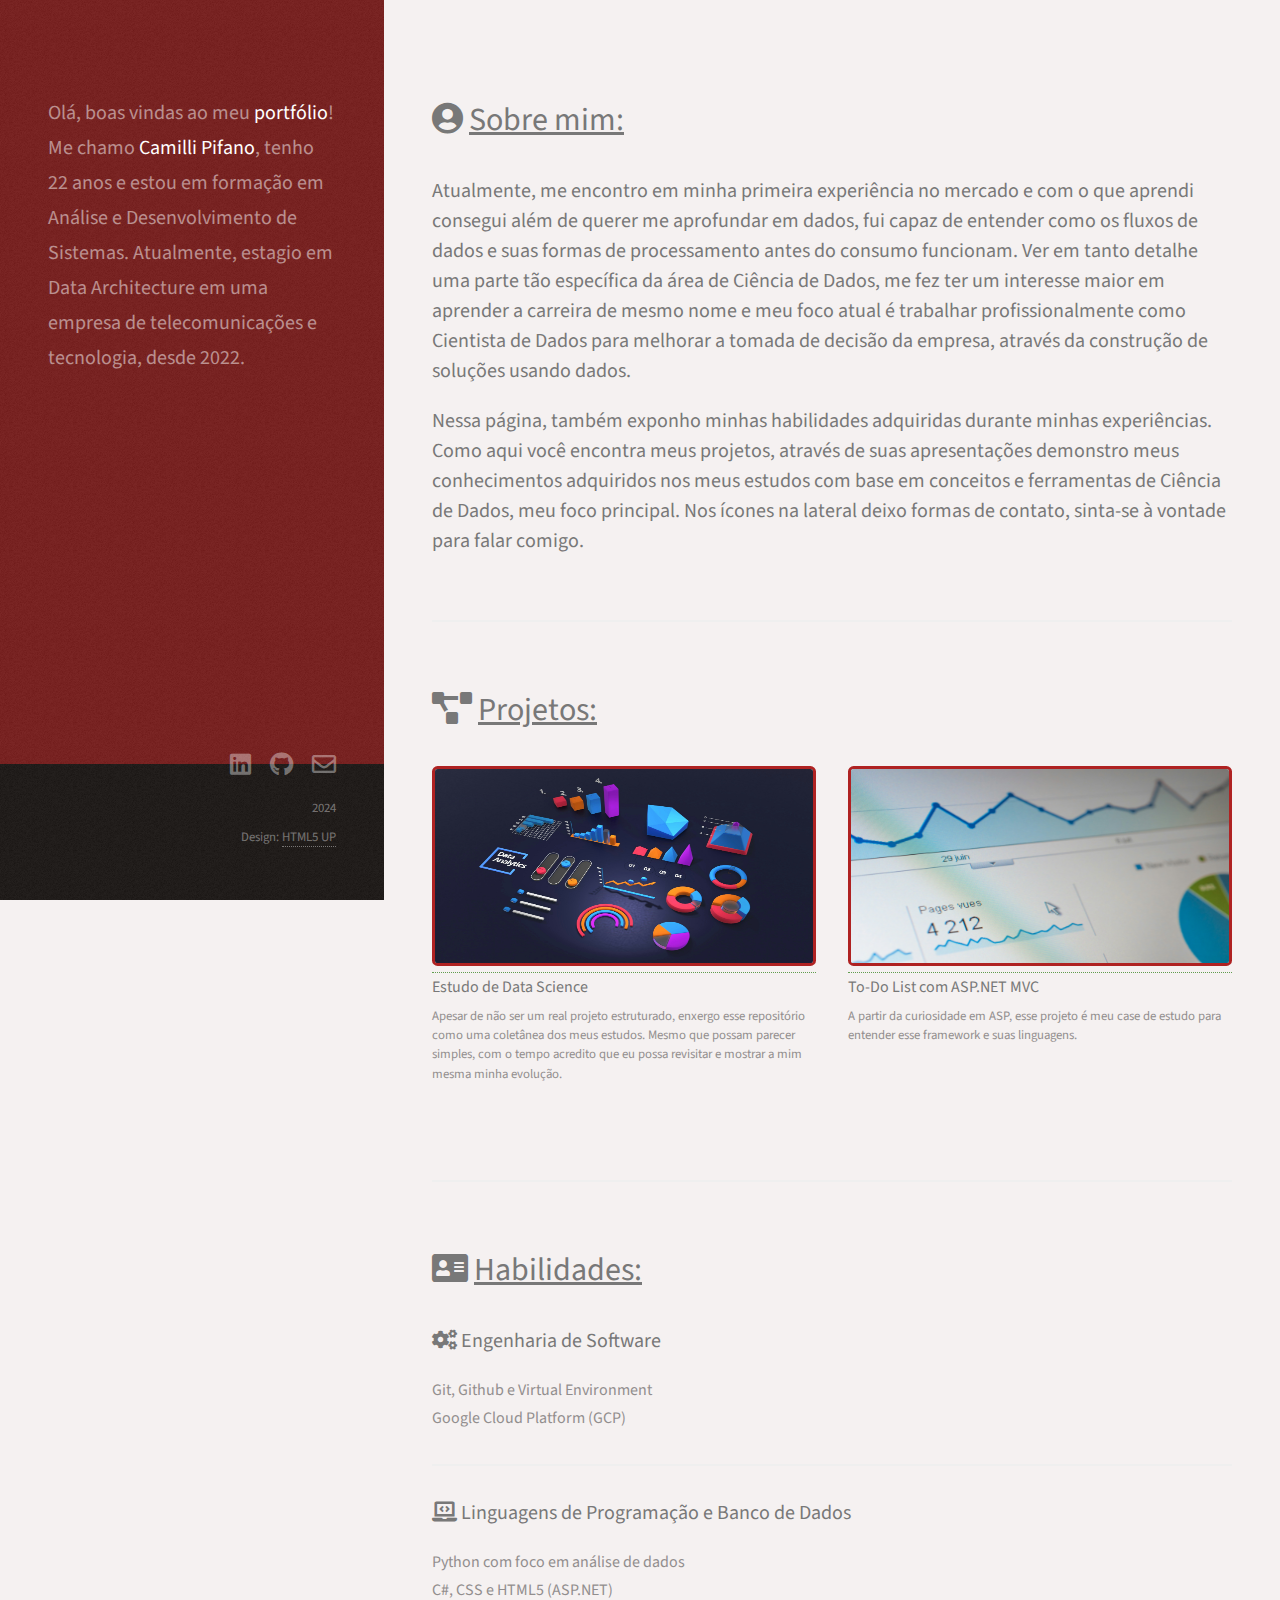
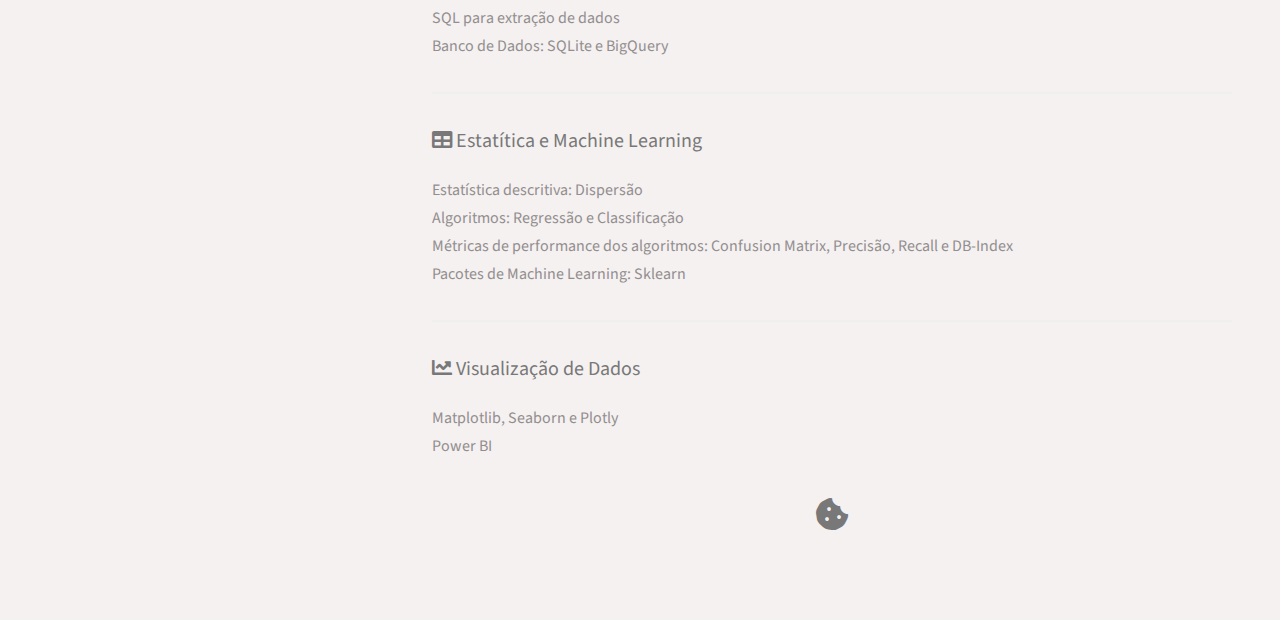
<file: index.html>
<!DOCTYPE HTML>
<!--
	Strata by HTML5 UP
	html5up.net | @ajlkn
	Free for personal and commercial use under the CCA 3.0 license (html5up.net/license)
-->
<html>
	<head>
		<title></title>
		<meta charset="utf-8" />
		<meta name="viewport" content="width=device-width, initial-scale=1, user-scalable=no" />
		<link rel="stylesheet" href="assets/css/main.css" />
	</head>
	<body class="is-preload">

		<!-- Header -->
			<header id="header">
				<div class="inner">
					<h1>Olá, <br/> boas vindas ao meu <strong>portfólio</strong>! <br/>
						Me chamo <strong>Camilli Pifano</strong>, <br/> 
						tenho 22 anos e estou em formação em Análise e Desenvolvimento de Sistemas.
						Atualmente, estagio em Data Architecture em uma empresa de telecomunicações e tecnologia, 
						desde 2022.
					</h1>
				</div>
			</header>

		<!-- Main -->
			<div id="main">

				<!-- One -->
					<section id="one">
						<header class="major">
							<h2><i class="fas fa-user-circle"></i> </i><u>Sobre mim:</u></h2>
							<h3>Atualmente, 
								me encontro em minha primeira experiência no mercado 
								e com o que aprendi consegui além de querer me aprofundar em dados,
								fui capaz de entender como os fluxos de dados e suas formas de processamento antes do consumo funcionam.
								Ver em tanto detalhe uma parte tão específica da área de Ciência de Dados, 
								me fez ter um interesse maior em aprender a carreira de mesmo nome 
								e meu foco atual é trabalhar profissionalmente como Cientista de Dados para melhorar a tomada de decisão da empresa, 
								através da construção de soluções usando dados.</h3>
						</header>
						<h3>Nessa página, também exponho minhas habilidades adquiridas durante minhas experiências. 
							Como aqui você encontra meus projetos, 
							através de suas apresentações demonstro meus conhecimentos adquiridos nos meus estudos com base em conceitos e ferramentas de Ciência de Dados, 
							meu foco principal.
							Nos ícones na lateral deixo formas de contato, sinta-se à vontade para falar comigo.</h3>
					</section>

				<!-- Two -->
					<section id="two">
						<h1><i class="fas fa-project-diagram"></i> </i><u>Projetos:</u></h1>
						<div class="row">
							<article class="col-6 col-12-xsmall work-item">
								<a href="https://github.com/pifanocvs/ds-learning-hub"> <img src="images/project1.jpg" ></a>
								<h3>Estudo de Data Science</h3>
								<p>Apesar de não ser um real projeto estruturado,
									enxergo esse repositório como uma coletânea dos meus estudos.
									Mesmo que possam parecer simples, com o tempo acredito que eu possa revisitar
									e mostrar a mim mesma minha evolução.
								</p>
							</article>
							<article class="col-6 col-12-xsmall work-item">
								<a href="https://github.com/pifanocvs/estudo_my_todo_app"><img src="images/project2.jpg" ></a>
								<h3>To-Do List com ASP.NET MVC</h3>
								<p>A partir da curiosidade em ASP,
									esse projeto é meu case de estudo para entender esse framework
									e suas linguagens.</p>
							</article>
							<!--
							<article class="col-6 col-12-xsmall work-item">
								<href="link"><img src="images/project.jpg"/>
								<h3>Tortor metus commodo</h3>
								<p>Lorem ipsum dolor sit amet nisl sed nullam feugiat.</p>
							</article>
							-->
							<!--class="image fit thumb" recolocar e consertar-->
						</div>
					</section>

				<!-- Three -->
					<section id="Three">
						<h1><i class="fas fa-address-card"></i> </i><u>Habilidades:</u></h1>
					
						<section>
							<h3><i class="fas fa-cogs" ></i> </i>Engenharia de Software</h3>
									<p>Git, Github e Virtual Environment <br/>
										Google Cloud Platform (GCP) </p>
							<hr />
							<h3><i class="fas fa-laptop-code"></i> </i>Linguagens de Programação e Banco de Dados</h3>
							<p> Python com foco em análise de dados <br/>
								C#, CSS e HTML5 (ASP.NET) <br/>
								SQL para extração de dados <br/>
								Banco de Dados:
									SQLite e BigQuery
							</p>
							<hr />
							<h3><i class="fas fa-table"></i> </i>Estatítica e Machine Learning</h3>
							<p>Estatística descritiva:
									Dispersão <br/>
								Algoritmos:
									Regressão e Classificação <br/>
								Métricas de performance dos algoritmos:
									Confusion Matrix, Precisão, Recall e DB-Index <br/>
								Pacotes de Machine Learning:
									Sklearn</p>
							<hr />
							<h3><i class="fas fa-chart-line"></i> </i>Visualização de Dados</h3>
							<p>
								Matplotlib, Seaborn e Plotly <br/>
								Power BI</p>
								<h1 style="text-align:center;"><i class="fas fa-cookie-bite"></i></h1>
							</section>
		<!-- Footer -->
			<footer id="footer">
				<div class="inner">
					<ul class="icons">
						<li><a href="https://www.linkedin.com/in/pifanocvs/" class="icon brands fa-linkedin"><span class="label">LinkedIn</span></a></li>
						<li><a href="https://github.com/pifanocvs" class="icon brands fa-github"><span class="label">Github</span></a></li>
						<li><a href= "mailto:pifanocvs@gmail.com?subject:Vi seu portfólio!" class="icon fas fa-envelope"><span class="label">Gmail</span></a></li>
					</ul>
					<ul class="copyright">
						<li>2024</li><li>Design: <a href="http://html5up.net">HTML5 UP</a></li>
					</ul>
				</div>
			</footer>

		<!-- Scripts -->
			<script src="assets/js/jquery.min.js"></script>
			<script src="assets/js/jquery.poptrox.min.js"></script>
			<script src="assets/js/browser.min.js"></script>
			<script src="assets/js/breakpoints.min.js"></script>
			<script src="assets/js/util.js"></script>
			<script src="assets/js/main.js"></script>

	</body>
</html>
</file>
<file: assets/css/main.css>
@import url("fontawesome-all.min.css");
@import url("https://fonts.googleapis.com/css?family=Source+Sans+Pro:400,400italic");

/*
	Strata by HTML5 UP
	html5up.net | @ajlkn
	Free for personal and commercial use under the CCA 3.0 license (html5up.net/license)
*/

html, body, div, span, applet, object,
iframe, h1, h2, h3, h4, h5, h6, p, blockquote,
pre, a, abbr, acronym, address, big, cite,
code, del, dfn, em, ins, kbd, q, s, samp,
small, strike, strong, sub, sup, tt, var, b,
u, i, center, dl, dt, dd, ol, ul, li, fieldset,
form, label, legend, table, caption, tbody,
tfoot, thead, tr, th, td, article, aside,
canvas, details, embed, figure, figcaption,
footer, header, hgroup, menu, nav, output, ruby,
section, summary, time, mark, audio, video {
	margin: 0;
	padding: 0;
	border: 0;
	font-size: 100%;
	font: inherit;
	vertical-align: baseline;}

article, aside, details, figcaption, figure,
footer, header, hgroup, menu, nav, section {
	display: block;}

body {
	line-height: 1;
}

ol, ul {
	list-style: none;
}

img{
	border-style: solid;
	color: #af2222;
	height: 200px;
	width: 100%;
	text-decoration: none;
	border-radius: 0.35em;
}


blockquote, q {
	quotes: none;
}

	blockquote:before, blockquote:after, q:before, q:after {
		content: '';
		content: none;
	}

table {
	border-collapse: collapse;
	border-spacing: 0;
}

body {
	-webkit-text-size-adjust: none;
}

mark {
	background-color: transparent;
	color: inherit;
}

input::-moz-focus-inner {
	border: 0;
	padding: 0;
}

input, select, textarea {
	-moz-appearance: none;
	-webkit-appearance: none;
	-ms-appearance: none;
	appearance: none;
}

/* Basic */

	html {
		box-sizing: border-box;
	}

	*, *:before, *:after {
		box-sizing: inherit;
	}

	body {
		background: #f5f1f1;
	}

		body.is-preload *, body.is-preload *:before, body.is-preload *:after {
			-moz-animation: none !important;
			-webkit-animation: none !important;
			-ms-animation: none !important;
			animation: none !important;
			-moz-transition: none !important;
			-webkit-transition: none !important;
			-ms-transition: none !important;
			transition: none !important;
		}

	body, input, select, textarea {
		color: #928e8e;
		font-family: "Source Sans Pro", Helvetica, sans-serif;
		font-size: 16pt;
		font-weight: 400;
		line-height: 1.75em;
	}

	a {
		-moz-transition: color 0.2s ease-in-out, border-color 0.2s ease-in-out;
		-webkit-transition: color 0.2s ease-in-out, border-color 0.2s ease-in-out;
		-ms-transition: color 0.2s ease-in-out, border-color 0.2s ease-in-out;
		transition: color 0.2s ease-in-out, border-color 0.2s ease-in-out;
		border-bottom: dotted 1px;
		color: #619e4f;
		text-decoration: none;
	}

		a:hover {
			border-bottom-color: transparent;
			color: #619e4f !important;
			text-decoration: none;
		}

	strong, b {
		color: #787878;
		font-weight: 400;
	}

	em, i {
		font-style: italic;
	}

	p {
		margin: 0 0 2em 0;
	}

	h1, h2, h3, h4, h5, h6 {
		color: #787878;
		font-weight: 400;
		line-height: 1em;
		margin: 0 0 1em 0;
	}

		h1 a, h2 a, h3 a, h4 a, h5 a, h6 a {
			color: inherit;
			text-decoration: none;
		}

	h1 {
		font-size: 2em;
		line-height: 1.5em;
	}

	h2 {
		font-size: 1.5em;
		line-height: 1.5em;
	}

	h3 {
		font-size: 1.25em;
		line-height: 1.5em;
	}

	h4 {
		font-size: 1.1em;
		line-height: 1.5em;
	}

	h5 {
		font-size: 0.9em;
		line-height: 1.5em;
	}

	h6 {
		font-size: 0.7em;
		line-height: 1.5em;
	}

	sub {
		font-size: 0.8em;
		position: relative;
		top: 0.5em;
	}

	sup {
		font-size: 0.8em;
		position: relative;
		top: -0.5em;
	}

	hr {
		border: 0;
		border-bottom: solid 2px #efefef;
		margin: 2em 0;
	}

		hr.major {
			margin: 3em 0;
		}

	blockquote {
		border-left: solid 6px #efefef;
		font-style: italic;
		margin: 0 0 2em 0;
		padding: 0.5em 0 0.5em 1.5em;
	}

	code {
		background: #f7f7f7;
		border-radius: 0.35em;
		border: solid 2px #efefef;
		font-family: "Courier New", monospace;
		font-size: 0.9em;
		margin: 0 0.25em;
		padding: 0.25em 0.65em;
	}

	pre {
		-webkit-overflow-scrolling: touch;
		font-family: "Courier New", monospace;
		font-size: 0.9em;
		margin: 0 0 2em 0;
	}

		pre code {
			display: block;
			line-height: 1.75em;
			padding: 1em 1.5em;
			overflow-x: auto;
		}

	.align-left {
		text-align: left;
	}

	.align-center {
		text-align: center;
	}

	.align-right {
		text-align: right;
	}

/* Container */

	.container {
		margin: 0 auto;
		max-width: calc(100% - 4em);
		width: 100%;
	}

		.container.xsmall {
			width: 25%;
		}

		.container.small {
			width: 50%;
		}

		.container.medium {
			width: 75%;
		}

		.container.large {
			width: 125%;
		}

		.container.xlarge {
			width: 150%;
		}

		.container.max {
			width: 100%;
		}

		@media screen and (max-width: 980px) {

			.container {
				width: 100% !important;
				max-width: 100% !important;
			}

		}

		@media screen and (max-width: 480px) {

			.container {
				max-width: calc(100% - 3em);
			}

		}

/* Row */

	.row {
		display: flex;
		flex-wrap: wrap;
		box-sizing: border-box;
		align-items: stretch;
	}

		.row > * {
			box-sizing: border-box;
		}

		.row.gtr-uniform > * > :last-child {
			margin-bottom: 0;
		}

		.row.aln-left {
			justify-content: flex-start;
		}

		.row.aln-center {
			justify-content: center;
		}

		.row.aln-right {
			justify-content: flex-end;
		}

		.row.aln-top {
			align-items: flex-start;
		}

		.row.aln-middle {
			align-items: center;
		}

		.row.aln-bottom {
			align-items: flex-end;
		}

		.row > .imp {
			order: -1;
		}

		.row > .col-1 {
			width: 8.33333%;
		}

		.row > .off-1 {
			margin-left: 8.33333%;
		}

		.row > .col-2 {
			width: 16.66667%;
		}

		.row > .off-2 {
			margin-left: 16.66667%;
		}

		.row > .col-3 {
			width: 25%;
		}

		.row > .off-3 {
			margin-left: 25%;
		}

		.row > .col-4 {
			width: 33.33333%;
		}

		.row > .off-4 {
			margin-left: 33.33333%;
		}

		.row > .col-5 {
			width: 41.66667%;
		}

		.row > .off-5 {
			margin-left: 41.66667%;
		}

		.row > .col-6 {
			width: 50%;
		}

		.row > .off-6 {
			margin-left: 50%;
		}

		.row > .col-7 {
			width: 58.33333%;
		}

		.row > .off-7 {
			margin-left: 58.33333%;
		}

		.row > .col-8 {
			width: 66.66667%;
		}

		.row > .off-8 {
			margin-left: 66.66667%;
		}

		.row > .col-9 {
			width: 75%;
		}

		.row > .off-9 {
			margin-left: 75%;
		}

		.row > .col-10 {
			width: 83.33333%;
		}

		.row > .off-10 {
			margin-left: 83.33333%;
		}

		.row > .col-11 {
			width: 91.66667%;
		}

		.row > .off-11 {
			margin-left: 91.66667%;
		}

		.row > .col-12 {
			width: 100%;
		}

		.row > .off-12 {
			margin-left: 100%;
		}

		.row.gtr-0 {
			margin-top: 0;
			margin-left: 0em;
		}

			.row.gtr-0 > * {
				padding: 0 0 0 0em;
			}

			.row.gtr-0.gtr-uniform {
				margin-top: 0em;
			}

				.row.gtr-0.gtr-uniform > * {
					padding-top: 0em;
				}

		.row.gtr-25 {
			margin-top: 0;
			margin-left: -0.625em;
		}

			.row.gtr-25 > * {
				padding: 0 0 0 0.625em;
			}

			.row.gtr-25.gtr-uniform {
				margin-top: -0.625em;
			}

				.row.gtr-25.gtr-uniform > * {
					padding-top: 0.625em;
				}

		.row.gtr-50 {
			margin-top: 0;
			margin-left: -1.25em;
		}

			.row.gtr-50 > * {
				padding: 0 0 0 1.25em;
			}

			.row.gtr-50.gtr-uniform {
				margin-top: -1.25em;
			}

				.row.gtr-50.gtr-uniform > * {
					padding-top: 1.25em;
				}

		.row {
			margin-top: 0;
			margin-left: -2.5em;
		}

			.row > * {
				padding: 0 0 0 2.5em;
			}

			.row.gtr-uniform {
				margin-top: -2.5em;
			}

				.row.gtr-uniform > * {
					padding-top: 2.5em;
				}

		.row.gtr-150 {
			margin-top: 0;
			margin-left: -3.75em;
		}

			.row.gtr-150 > * {
				padding: 0 0 0 3.75em;
			}

			.row.gtr-150.gtr-uniform {
				margin-top: -3.75em;
			}

				.row.gtr-150.gtr-uniform > * {
					padding-top: 3.75em;
				}

		.row.gtr-200 {
			margin-top: 0;
			margin-left: -5em;
		}

			.row.gtr-200 > * {
				padding: 0 0 0 5em;
			}

			.row.gtr-200.gtr-uniform {
				margin-top: -5em;
			}

				.row.gtr-200.gtr-uniform > * {
					padding-top: 5em;
				}

		@media screen and (max-width: 1800px) {

			.row {
				display: flex;
				flex-wrap: wrap;
				box-sizing: border-box;
				align-items: stretch;
			}

				.row > * {
					box-sizing: border-box;
				}

				.row.gtr-uniform > * > :last-child {
					margin-bottom: 0;
				}

				.row.aln-left {
					justify-content: flex-start;
				}

				.row.aln-center {
					justify-content: center;
				}

				.row.aln-right {
					justify-content: flex-end;
				}

				.row.aln-top {
					align-items: flex-start;
				}

				.row.aln-middle {
					align-items: center;
				}

				.row.aln-bottom {
					align-items: flex-end;
				}

				.row > .imp-xlarge {
					order: -1;
				}

				.row > .col-1-xlarge {
					width: 8.33333%;
				}

				.row > .off-1-xlarge {
					margin-left: 8.33333%;
				}

				.row > .col-2-xlarge {
					width: 16.66667%;
				}

				.row > .off-2-xlarge {
					margin-left: 16.66667%;
				}

				.row > .col-3-xlarge {
					width: 25%;
				}

				.row > .off-3-xlarge {
					margin-left: 25%;
				}

				.row > .col-4-xlarge {
					width: 33.33333%;
				}

				.row > .off-4-xlarge {
					margin-left: 33.33333%;
				}

				.row > .col-5-xlarge {
					width: 41.66667%;
				}

				.row > .off-5-xlarge {
					margin-left: 41.66667%;
				}

				.row > .col-6-xlarge {
					width: 50%;
				}

				.row > .off-6-xlarge {
					margin-left: 50%;
				}

				.row > .col-7-xlarge {
					width: 58.33333%;
				}

				.row > .off-7-xlarge {
					margin-left: 58.33333%;
				}

				.row > .col-8-xlarge {
					width: 66.66667%;
				}

				.row > .off-8-xlarge {
					margin-left: 66.66667%;
				}

				.row > .col-9-xlarge {
					width: 75%;
				}

				.row > .off-9-xlarge {
					margin-left: 75%;
				}

				.row > .col-10-xlarge {
					width: 83.33333%;
				}

				.row > .off-10-xlarge {
					margin-left: 83.33333%;
				}

				.row > .col-11-xlarge {
					width: 91.66667%;
				}

				.row > .off-11-xlarge {
					margin-left: 91.66667%;
				}

				.row > .col-12-xlarge {
					width: 100%;
				}

				.row > .off-12-xlarge {
					margin-left: 100%;
				}

				.row.gtr-0 {
					margin-top: 0;
					margin-left: 0em;
				}

					.row.gtr-0 > * {
						padding: 0 0 0 0em;
					}

					.row.gtr-0.gtr-uniform {
						margin-top: 0em;
					}

						.row.gtr-0.gtr-uniform > * {
							padding-top: 0em;
						}

				.row.gtr-25 {
					margin-top: 0;
					margin-left: -0.625em;
				}

					.row.gtr-25 > * {
						padding: 0 0 0 0.625em;
					}

					.row.gtr-25.gtr-uniform {
						margin-top: -0.625em;
					}

						.row.gtr-25.gtr-uniform > * {
							padding-top: 0.625em;
						}

				.row.gtr-50 {
					margin-top: 0;
					margin-left: -1.25em;
				}

					.row.gtr-50 > * {
						padding: 0 0 0 1.25em;
					}

					.row.gtr-50.gtr-uniform {
						margin-top: -1.25em;
					}

						.row.gtr-50.gtr-uniform > * {
							padding-top: 1.25em;
						}

				.row {
					margin-top: 0;
					margin-left: -2.5em;
				}

					.row > * {
						padding: 0 0 0 2.5em;
					}

					.row.gtr-uniform {
						margin-top: -2.5em;
					}

						.row.gtr-uniform > * {
							padding-top: 2.5em;
						}

				.row.gtr-150 {
					margin-top: 0;
					margin-left: -3.75em;
				}

					.row.gtr-150 > * {
						padding: 0 0 0 3.75em;
					}

					.row.gtr-150.gtr-uniform {
						margin-top: -3.75em;
					}

						.row.gtr-150.gtr-uniform > * {
							padding-top: 3.75em;
						}

				.row.gtr-200 {
					margin-top: 0;
					margin-left: -5em;
				}

					.row.gtr-200 > * {
						padding: 0 0 0 5em;
					}

					.row.gtr-200.gtr-uniform {
						margin-top: -5em;
					}

						.row.gtr-200.gtr-uniform > * {
							padding-top: 5em;
						}

		}

		@media screen and (max-width: 1280px) {

			.row {
				display: flex;
				flex-wrap: wrap;
				box-sizing: border-box;
				align-items: stretch;
			}

				.row > * {
					box-sizing: border-box;
				}

				.row.gtr-uniform > * > :last-child {
					margin-bottom: 0;
				}

				.row.aln-left {
					justify-content: flex-start;
				}

				.row.aln-center {
					justify-content: center;
				}

				.row.aln-right {
					justify-content: flex-end;
				}

				.row.aln-top {
					align-items: flex-start;
				}

				.row.aln-middle {
					align-items: center;
				}

				.row.aln-bottom {
					align-items: flex-end;
				}

				.row > .imp-large {
					order: -1;
				}

				.row > .col-1-large {
					width: 8.33333%;
				}

				.row > .off-1-large {
					margin-left: 8.33333%;
				}

				.row > .col-2-large {
					width: 16.66667%;
				}

				.row > .off-2-large {
					margin-left: 16.66667%;
				}

				.row > .col-3-large {
					width: 25%;
				}

				.row > .off-3-large {
					margin-left: 25%;
				}

				.row > .col-4-large {
					width: 33.33333%;
				}

				.row > .off-4-large {
					margin-left: 33.33333%;
				}

				.row > .col-5-large {
					width: 41.66667%;
				}

				.row > .off-5-large {
					margin-left: 41.66667%;
				}

				.row > .col-6-large {
					width: 50%;
				}

				.row > .off-6-large {
					margin-left: 50%;
				}

				.row > .col-7-large {
					width: 58.33333%;
				}

				.row > .off-7-large {
					margin-left: 58.33333%;
				}

				.row > .col-8-large {
					width: 66.66667%;
				}

				.row > .off-8-large {
					margin-left: 66.66667%;
				}

				.row > .col-9-large {
					width: 75%;
				}

				.row > .off-9-large {
					margin-left: 75%;
				}

				.row > .col-10-large {
					width: 83.33333%;
				}

				.row > .off-10-large {
					margin-left: 83.33333%;
				}

				.row > .col-11-large {
					width: 91.66667%;
				}

				.row > .off-11-large {
					margin-left: 91.66667%;
				}

				.row > .col-12-large {
					width: 100%;
				}

				.row > .off-12-large {
					margin-left: 100%;
				}

				.row.gtr-0 {
					margin-top: 0;
					margin-left: 0em;
				}

					.row.gtr-0 > * {
						padding: 0 0 0 0em;
					}

					.row.gtr-0.gtr-uniform {
						margin-top: 0em;
					}

						.row.gtr-0.gtr-uniform > * {
							padding-top: 0em;
						}

				.row.gtr-25 {
					margin-top: 0;
					margin-left: -0.5em;
				}

					.row.gtr-25 > * {
						padding: 0 0 0 0.5em;
					}

					.row.gtr-25.gtr-uniform {
						margin-top: -0.5em;
					}

						.row.gtr-25.gtr-uniform > * {
							padding-top: 0.5em;
						}

				.row.gtr-50 {
					margin-top: 0;
					margin-left: -1em;
				}

					.row.gtr-50 > * {
						padding: 0 0 0 1em;
					}

					.row.gtr-50.gtr-uniform {
						margin-top: -1em;
					}

						.row.gtr-50.gtr-uniform > * {
							padding-top: 1em;
						}

				.row {
					margin-top: 0;
					margin-left: -2em;
				}

					.row > * {
						padding: 0 0 0 2em;
					}

					.row.gtr-uniform {
						margin-top: -2em;
					}

						.row.gtr-uniform > * {
							padding-top: 2em;
						}

				.row.gtr-150 {
					margin-top: 0;
					margin-left: -3em;
				}

					.row.gtr-150 > * {
						padding: 0 0 0 3em;
					}

					.row.gtr-150.gtr-uniform {
						margin-top: -3em;
					}

						.row.gtr-150.gtr-uniform > * {
							padding-top: 3em;
						}

				.row.gtr-200 {
					margin-top: 0;
					margin-left: -4em;
				}

					.row.gtr-200 > * {
						padding: 0 0 0 4em;
					}

					.row.gtr-200.gtr-uniform {
						margin-top: -4em;
					}

						.row.gtr-200.gtr-uniform > * {
							padding-top: 4em;
						}

		}

		@media screen and (max-width: 980px) {

			.row {
				display: flex;
				flex-wrap: wrap;
				box-sizing: border-box;
				align-items: stretch;
			}

				.row > * {
					box-sizing: border-box;
				}

				.row.gtr-uniform > * > :last-child {
					margin-bottom: 0;
				}

				.row.aln-left {
					justify-content: flex-start;
				}

				.row.aln-center {
					justify-content: center;
				}

				.row.aln-right {
					justify-content: flex-end;
				}

				.row.aln-top {
					align-items: flex-start;
				}

				.row.aln-middle {
					align-items: center;
				}

				.row.aln-bottom {
					align-items: flex-end;
				}

				.row > .imp-medium {
					order: -1;
				}

				.row > .col-1-medium {
					width: 8.33333%;
				}

				.row > .off-1-medium {
					margin-left: 8.33333%;
				}

				.row > .col-2-medium {
					width: 16.66667%;
				}

				.row > .off-2-medium {
					margin-left: 16.66667%;
				}

				.row > .col-3-medium {
					width: 25%;
				}

				.row > .off-3-medium {
					margin-left: 25%;
				}

				.row > .col-4-medium {
					width: 33.33333%;
				}

				.row > .off-4-medium {
					margin-left: 33.33333%;
				}

				.row > .col-5-medium {
					width: 41.66667%;
				}

				.row > .off-5-medium {
					margin-left: 41.66667%;
				}

				.row > .col-6-medium {
					width: 50%;
				}

				.row > .off-6-medium {
					margin-left: 50%;
				}

				.row > .col-7-medium {
					width: 58.33333%;
				}

				.row > .off-7-medium {
					margin-left: 58.33333%;
				}

				.row > .col-8-medium {
					width: 66.66667%;
				}

				.row > .off-8-medium {
					margin-left: 66.66667%;
				}

				.row > .col-9-medium {
					width: 75%;
				}

				.row > .off-9-medium {
					margin-left: 75%;
				}

				.row > .col-10-medium {
					width: 83.33333%;
				}

				.row > .off-10-medium {
					margin-left: 83.33333%;
				}

				.row > .col-11-medium {
					width: 91.66667%;
				}

				.row > .off-11-medium {
					margin-left: 91.66667%;
				}

				.row > .col-12-medium {
					width: 100%;
				}

				.row > .off-12-medium {
					margin-left: 100%;
				}

				.row.gtr-0 {
					margin-top: 0;
					margin-left: 0em;
				}

					.row.gtr-0 > * {
						padding: 0 0 0 0em;
					}

					.row.gtr-0.gtr-uniform {
						margin-top: 0em;
					}

						.row.gtr-0.gtr-uniform > * {
							padding-top: 0em;
						}

				.row.gtr-25 {
					margin-top: 0;
					margin-left: -0.5em;
				}

					.row.gtr-25 > * {
						padding: 0 0 0 0.5em;
					}

					.row.gtr-25.gtr-uniform {
						margin-top: -0.5em;
					}

						.row.gtr-25.gtr-uniform > * {
							padding-top: 0.5em;
						}

				.row.gtr-50 {
					margin-top: 0;
					margin-left: -1em;
				}

					.row.gtr-50 > * {
						padding: 0 0 0 1em;
					}

					.row.gtr-50.gtr-uniform {
						margin-top: -1em;
					}

						.row.gtr-50.gtr-uniform > * {
							padding-top: 1em;
						}

				.row {
					margin-top: 0;
					margin-left: -2em;
				}

					.row > * {
						padding: 0 0 0 2em;
					}

					.row.gtr-uniform {
						margin-top: -2em;
					}

						.row.gtr-uniform > * {
							padding-top: 2em;
						}

				.row.gtr-150 {
					margin-top: 0;
					margin-left: -3em;
				}

					.row.gtr-150 > * {
						padding: 0 0 0 3em;
					}

					.row.gtr-150.gtr-uniform {
						margin-top: -3em;
					}

						.row.gtr-150.gtr-uniform > * {
							padding-top: 3em;
						}

				.row.gtr-200 {
					margin-top: 0;
					margin-left: -4em;
				}

					.row.gtr-200 > * {
						padding: 0 0 0 4em;
					}

					.row.gtr-200.gtr-uniform {
						margin-top: -4em;
					}

						.row.gtr-200.gtr-uniform > * {
							padding-top: 4em;
						}

		}

		@media screen and (max-width: 736px) {

			.row {
				display: flex;
				flex-wrap: wrap;
				box-sizing: border-box;
				align-items: stretch;
			}

				.row > * {
					box-sizing: border-box;
				}

				.row.gtr-uniform > * > :last-child {
					margin-bottom: 0;
				}

				.row.aln-left {
					justify-content: flex-start;
				}

				.row.aln-center {
					justify-content: center;
				}

				.row.aln-right {
					justify-content: flex-end;
				}

				.row.aln-top {
					align-items: flex-start;
				}

				.row.aln-middle {
					align-items: center;
				}

				.row.aln-bottom {
					align-items: flex-end;
				}

				.row > .imp-small {
					order: -1;
				}

				.row > .col-1-small {
					width: 8.33333%;
				}

				.row > .off-1-small {
					margin-left: 8.33333%;
				}

				.row > .col-2-small {
					width: 16.66667%;
				}

				.row > .off-2-small {
					margin-left: 16.66667%;
				}

				.row > .col-3-small {
					width: 25%;
				}

				.row > .off-3-small {
					margin-left: 25%;
				}

				.row > .col-4-small {
					width: 33.33333%;
				}

				.row > .off-4-small {
					margin-left: 33.33333%;
				}

				.row > .col-5-small {
					width: 41.66667%;
				}

				.row > .off-5-small {
					margin-left: 41.66667%;
				}

				.row > .col-6-small {
					width: 50%;
				}

				.row > .off-6-small {
					margin-left: 50%;
				}

				.row > .col-7-small {
					width: 58.33333%;
				}

				.row > .off-7-small {
					margin-left: 58.33333%;
				}

				.row > .col-8-small {
					width: 66.66667%;
				}

				.row > .off-8-small {
					margin-left: 66.66667%;
				}

				.row > .col-9-small {
					width: 75%;
				}

				.row > .off-9-small {
					margin-left: 75%;
				}

				.row > .col-10-small {
					width: 83.33333%;
				}

				.row > .off-10-small {
					margin-left: 83.33333%;
				}

				.row > .col-11-small {
					width: 91.66667%;
				}

				.row > .off-11-small {
					margin-left: 91.66667%;
				}

				.row > .col-12-small {
					width: 100%;
				}

				.row > .off-12-small {
					margin-left: 100%;
				}

				.row.gtr-0 {
					margin-top: 0;
					margin-left: 0em;
				}

					.row.gtr-0 > * {
						padding: 0 0 0 0em;
					}

					.row.gtr-0.gtr-uniform {
						margin-top: 0em;
					}

						.row.gtr-0.gtr-uniform > * {
							padding-top: 0em;
						}

				.row.gtr-25 {
					margin-top: 0;
					margin-left: -0.375em;
				}

					.row.gtr-25 > * {
						padding: 0 0 0 0.375em;
					}

					.row.gtr-25.gtr-uniform {
						margin-top: -0.375em;
					}

						.row.gtr-25.gtr-uniform > * {
							padding-top: 0.375em;
						}

				.row.gtr-50 {
					margin-top: 0;
					margin-left: -0.75em;
				}

					.row.gtr-50 > * {
						padding: 0 0 0 0.75em;
					}

					.row.gtr-50.gtr-uniform {
						margin-top: -0.75em;
					}

						.row.gtr-50.gtr-uniform > * {
							padding-top: 0.75em;
						}

				.row {
					margin-top: 0;
					margin-left: -1.5em;
				}

					.row > * {
						padding: 0 0 0 1.5em;
					}

					.row.gtr-uniform {
						margin-top: -1.5em;
					}

						.row.gtr-uniform > * {
							padding-top: 1.5em;
						}

				.row.gtr-150 {
					margin-top: 0;
					margin-left: -2.25em;
				}

					.row.gtr-150 > * {
						padding: 0 0 0 2.25em;
					}

					.row.gtr-150.gtr-uniform {
						margin-top: -2.25em;
					}

						.row.gtr-150.gtr-uniform > * {
							padding-top: 2.25em;
						}

				.row.gtr-200 {
					margin-top: 0;
					margin-left: -3em;
				}

					.row.gtr-200 > * {
						padding: 0 0 0 3em;
					}

					.row.gtr-200.gtr-uniform {
						margin-top: -3em;
					}

						.row.gtr-200.gtr-uniform > * {
							padding-top: 3em;
						}

		}

		@media screen and (max-width: 480px) {

			.row {
				display: flex;
				flex-wrap: wrap;
				box-sizing: border-box;
				align-items: stretch;
			}

				.row > * {
					box-sizing: border-box;
				}

				.row.gtr-uniform > * > :last-child {
					margin-bottom: 0;
				}

				.row.aln-left {
					justify-content: flex-start;
				}

				.row.aln-center {
					justify-content: center;
				}

				.row.aln-right {
					justify-content: flex-end;
				}

				.row.aln-top {
					align-items: flex-start;
				}

				.row.aln-middle {
					align-items: center;
				}

				.row.aln-bottom {
					align-items: flex-end;
				}

				.row > .imp-xsmall {
					order: -1;
				}

				.row > .col-1-xsmall {
					width: 8.33333%;
				}

				.row > .off-1-xsmall {
					margin-left: 8.33333%;
				}

				.row > .col-2-xsmall {
					width: 16.66667%;
				}

				.row > .off-2-xsmall {
					margin-left: 16.66667%;
				}

				.row > .col-3-xsmall {
					width: 25%;
				}

				.row > .off-3-xsmall {
					margin-left: 25%;
				}

				.row > .col-4-xsmall {
					width: 33.33333%;
				}

				.row > .off-4-xsmall {
					margin-left: 33.33333%;
				}

				.row > .col-5-xsmall {
					width: 41.66667%;
				}

				.row > .off-5-xsmall {
					margin-left: 41.66667%;
				}

				.row > .col-6-xsmall {
					width: 50%;
				}

				.row > .off-6-xsmall {
					margin-left: 50%;
				}

				.row > .col-7-xsmall {
					width: 58.33333%;
				}

				.row > .off-7-xsmall {
					margin-left: 58.33333%;
				}

				.row > .col-8-xsmall {
					width: 66.66667%;
				}

				.row > .off-8-xsmall {
					margin-left: 66.66667%;
				}

				.row > .col-9-xsmall {
					width: 75%;
				}

				.row > .off-9-xsmall {
					margin-left: 75%;
				}

				.row > .col-10-xsmall {
					width: 83.33333%;
				}

				.row > .off-10-xsmall {
					margin-left: 83.33333%;
				}

				.row > .col-11-xsmall {
					width: 91.66667%;
				}

				.row > .off-11-xsmall {
					margin-left: 91.66667%;
				}

				.row > .col-12-xsmall {
					width: 100%;
				}

				.row > .off-12-xsmall {
					margin-left: 100%;
				}

				.row.gtr-0 {
					margin-top: 0;
					margin-left: 0em;
				}

					.row.gtr-0 > * {
						padding: 0 0 0 0em;
					}

					.row.gtr-0.gtr-uniform {
						margin-top: 0em;
					}

						.row.gtr-0.gtr-uniform > * {
							padding-top: 0em;
						}

				.row.gtr-25 {
					margin-top: 0;
					margin-left: -0.375em;
				}

					.row.gtr-25 > * {
						padding: 0 0 0 0.375em;
					}

					.row.gtr-25.gtr-uniform {
						margin-top: -0.375em;
					}

						.row.gtr-25.gtr-uniform > * {
							padding-top: 0.375em;
						}

				.row.gtr-50 {
					margin-top: 0;
					margin-left: -0.75em;
				}

					.row.gtr-50 > * {
						padding: 0 0 0 0.75em;
					}

					.row.gtr-50.gtr-uniform {
						margin-top: -0.75em;
					}

						.row.gtr-50.gtr-uniform > * {
							padding-top: 0.75em;
						}

				.row {
					margin-top: 0;
					margin-left: -1.5em;
				}

					.row > * {
						padding: 0 0 0 1.5em;
					}

					.row.gtr-uniform {
						margin-top: -1.5em;
					}

						.row.gtr-uniform > * {
							padding-top: 1.5em;
						}

				.row.gtr-150 {
					margin-top: 0;
					margin-left: -2.25em;
				}

					.row.gtr-150 > * {
						padding: 0 0 0 2.25em;
					}

					.row.gtr-150.gtr-uniform {
						margin-top: -2.25em;
					}

						.row.gtr-150.gtr-uniform > * {
							padding-top: 2.25em;
						}

				.row.gtr-200 {
					margin-top: 0;
					margin-left: -3em;
				}

					.row.gtr-200 > * {
						padding: 0 0 0 3em;
					}

					.row.gtr-200.gtr-uniform {
						margin-top: -3em;
					}

						.row.gtr-200.gtr-uniform > * {
							padding-top: 3em;
						}

		}

/* Section/Article */

	section.special, article.special {
		text-align: center;
	}

	header p {
		color: #b2b2b2;
		position: relative;
		margin: 0 0 1.5em 0;
	}

	header h2 + p {
		font-size: 1.25em;
		margin-top: -1em;
		line-height: 1.5em;
	}

	header h3 + p {
		font-size: 1.1em;
		margin-top: -0.8em;
		line-height: 1.5em;
	}

	header h4 + p,
	header h5 + p,
	header h6 + p {
		font-size: 0.9em;
		margin-top: -0.6em;
		line-height: 1.5em;
	}

	header.major h2 {
		font-size: 2em;
	}

/* Form */

	form {
		margin: 0 0 2em 0;
	}

	label {
		color: #787878;
		display: block;
		font-size: 0.9em;
		font-weight: 400;
		margin: 0 0 1em 0;
	}

	input[type="text"],
	input[type="password"],
	input[type="email"],
	select,
	textarea {
		-moz-appearance: none;
		-webkit-appearance: none;
		-ms-appearance: none;
		appearance: none;
		background: #f7f7f7;
		border-radius: 0.35em;
		border: solid 2px transparent;
		color: inherit;
		display: block;
		outline: 0;
		padding: 0 0.75em;
		text-decoration: none;
		width: 100%;
	}

		input[type="text"]:invalid,
		input[type="password"]:invalid,
		input[type="email"]:invalid,
		select:invalid,
		textarea:invalid {
			box-shadow: none;
		}

		input[type="text"]:focus,
		input[type="password"]:focus,
		input[type="email"]:focus,
		select:focus,
		textarea:focus {
			border-color: #49bf9d;
		}

	select {
		background-image: url("data:image/svg+xml;charset=utf8,%3Csvg xmlns='http://www.w3.org/2000/svg' width='40' height='40' preserveAspectRatio='none' viewBox='0 0 40 40'%3E%3Cpath d='M9.4,12.3l10.4,10.4l10.4-10.4c0.2-0.2,0.5-0.4,0.9-0.4c0.3,0,0.6,0.1,0.9,0.4l3.3,3.3c0.2,0.2,0.4,0.5,0.4,0.9 c0,0.4-0.1,0.6-0.4,0.9L20.7,31.9c-0.2,0.2-0.5,0.4-0.9,0.4c-0.3,0-0.6-0.1-0.9-0.4L4.3,17.3c-0.2-0.2-0.4-0.5-0.4-0.9 c0-0.4,0.1-0.6,0.4-0.9l3.3-3.3c0.2-0.2,0.5-0.4,0.9-0.4S9.1,12.1,9.4,12.3z' fill='%23dfdfdf' /%3E%3C/svg%3E");
		background-size: 1.25rem;
		background-repeat: no-repeat;
		background-position: calc(100% - 1rem) center;
		height: 2.75em;
		padding-right: 2.75em;
		text-overflow: ellipsis;
	}

		select option {
			color: #787878;
			background: #fff;
		}

		select:focus::-ms-value {
			background-color: transparent;
		}

		select::-ms-expand {
			display: none;
		}

	input[type="text"],
	input[type="password"],
	input[type="email"],
	select {
		height: 2.75em;
	}

	textarea {
		padding: 0.75em;
	}

	input[type="checkbox"],
	input[type="radio"] {
		-moz-appearance: none;
		-webkit-appearance: none;
		-ms-appearance: none;
		appearance: none;
		display: block;
		float: left;
		margin-right: -2em;
		opacity: 0;
		width: 1em;
		z-index: -1;
	}

		input[type="checkbox"] + label,
		input[type="radio"] + label {
			text-decoration: none;
			color: #a2a2a2;
			cursor: pointer;
			display: inline-block;
			font-size: 1em;
			font-weight: 400;
			padding-left: 2.4em;
			padding-right: 0.75em;
			position: relative;
		}

			input[type="checkbox"] + label:before,
			input[type="radio"] + label:before {
				-moz-osx-font-smoothing: grayscale;
				-webkit-font-smoothing: antialiased;
				display: inline-block;
				font-style: normal;
				font-variant: normal;
				text-rendering: auto;
				line-height: 1;
				text-transform: none !important;
				font-family: 'Font Awesome 5 Free';
				font-weight: 900;
			}

			input[type="checkbox"] + label:before,
			input[type="radio"] + label:before {
				background: #f7f7f7;
				border-radius: 0.35em;
				border: solid 2px transparent;
				content: '';
				display: inline-block;
				font-size: 0.8em;
				height: 2.0625em;
				left: 0;
				line-height: 1.85625em;
				position: absolute;
				text-align: center;
				top: 0;
				width: 2.0625em;
			}

		input[type="checkbox"]:checked + label:before,
		input[type="radio"]:checked + label:before {
			background: #787878;
			border-color: #787878;
			color: #fff;
			content: '\f00c';
		}

		input[type="checkbox"]:focus + label:before,
		input[type="radio"]:focus + label:before {
			border-color: #49bf9d;
		}

	input[type="checkbox"] + label:before {
		border-radius: 0.35em;
	}

	input[type="radio"] + label:before {
		border-radius: 100%;
	}

	::-webkit-input-placeholder {
		color: #b2b2b2 !important;
		opacity: 1.0;
	}

	:-moz-placeholder {
		color: #b2b2b2 !important;
		opacity: 1.0;
	}

	::-moz-placeholder {
		color: #b2b2b2 !important;
		opacity: 1.0;
	}

	:-ms-input-placeholder {
		color: #b2b2b2 !important;
		opacity: 1.0;
	}

/* Box */

	.box {
		border-radius: 0.35em;
		border: solid 2px #efefef;
		margin-bottom: 2em;
		padding: 1.5em;
	}

		.box > :last-child,
		.box > :last-child > :last-child,
		.box > :last-child > :last-child > :last-child {
			margin-bottom: 0;
		}

		.box.alt {
			border: 0;
			border-radius: 0;
			padding: 0;
		}

/* Icon */

	.icon {
		text-decoration: none;
		border-bottom: none;
		position: relative;
	}

		.icon:before {
			-moz-osx-font-smoothing: grayscale;
			-webkit-font-smoothing: antialiased;
			display: inline-block;
			font-style: normal;
			font-variant: normal;
			text-rendering: auto;
			line-height: 1;
			text-transform: none !important;
			font-family: 'Font Awesome 5 Free';
			font-weight: 400;
		}

		.icon > .label {
			display: none;
		}

		.icon:before {
			line-height: inherit;
		}

		.icon.solid:before {
			font-weight: 900;
		}

		.icon.brands:before {
			font-family: 'Font Awesome 5 Brands';
		}

/* Image */

	.image {
		border-radius: 0.35em;
		border: 0;
		display: inline-block;
		position: relative;
	}

		.image:before {
			transition: ease-in-out;
			background: url("images/bg.png");
			border-radius: 0.35em;
			content: '';
			display: inline-block;
			height: 100%;
			left: 0;
			opacity: 0.5;
			position: absolute;
			top: 0;
			width: 100%;
		}

		.image.thumb {
			text-align: center;
		}

			.image.thumb:after {
				-moz-transition: ease-in-out;
				-webkit-transition: ease-in-out;
				-ms-transition: ease-in-out;
				transition: ease-in-out;
				border-radius: 0.35em;
				color: #fff;
				content: 'Abrir';
				display: absolute;
				font-size: 1em;
				font-weight: 400;
				left: 50%;
				line-height: 2.25em;
				margin: -1.25em 0 0 -3em;
				opacity: 0;
				padding: 0 1.5em;
				position: absolute;
				text-decoration: none;
				top: 50%;
				white-space: nowrap;
			}

			.image.thumb:hover:after {
				opacity: 1.0;
			}

			.image.thumb:hover:before {
				background-color: #619e4f;
				opacity: 0.6;
			}

		.image.left {
			float: left;
			margin: 0 1.5em 1em 0;
			top: 0.25em;
		}

		.image.right {
			float: right;
			margin: 0 0 1em 1.5em;
			top: 0.25em;
		}

		.image.left, .image.right {
			max-width: 40%;
		}

			.image.left img, .image.right img {
				width: 100%;
			}

		.image.fit {
			display: block;
			margin: 0 0 2em 0;
			width: 100%;
		}

			.image.fit img {
				width: 100%;
			}

		.image.avatar {
			border-radius: 100%;
		}

			.image.avatar:before {
				display: none;
			}

			.image.avatar img {
				border-radius: 100%;
				width: 100%;
			}

/* List */

	ol {
		list-style: decimal;
		margin: 0 0 2em 0;
		padding-left: 1.25em;
	}

		ol li {
			padding-left: 0.25em;
		}

	ul {
		list-style: disc;
		margin: 0 0 2em 0;
		padding-left: 1em;
	}

		ul li {
			padding-left: 0.5em;
		}

		ul.alt {
			list-style: none;
			padding-left: 0;
		}

			ul.alt li {
				border-top: solid 2px #efefef;
				padding: 0.5em 0;
			}

				ul.alt li:first-child {
					border-top: 0;
					padding-top: 0;
				}

	dl {
		margin: 0 0 2em 0;
	}

/* Icons */

	ul.icons {
		cursor: default;
		list-style: none;
		padding-left: 0;
	}

		ul.icons li {
			display: inline-block;
			padding: 0 1em 0 0;
		}

			ul.icons li:last-child {
				padding-right: 0;
			}

			ul.icons li .icon:before {
				font-size: 1.5em;
			}

/* Labeled Icons */

	ul.labeled-icons {
		list-style: none;
		padding: 0;
	}

		ul.labeled-icons li {
			line-height: 1.75em;
			margin: 1.5em 0 0 0;
			padding-left: 2.25em;
			position: relative;
		}

			ul.labeled-icons li:first-child {
				margin-top: 0;
			}

			ul.labeled-icons li a {
				color: inherit;
			}

			ul.labeled-icons li h3 {
				color: #b2b2b2;
				left: 0;
				position: absolute;
				text-align: center;
				top: 0;
				width: 1em;
			}

/* Actions */

	ul.actions {
		display: -moz-flex;
		display: -webkit-flex;
		display: -ms-flex;
		display: flex;
		cursor: default;
		list-style: none;
		margin-left: -1em;
		padding-left: 0;
	}

		ul.actions li {
			padding: 0 0 0 1em;
			vertical-align: middle;
		}

		ul.actions.special {
			-moz-justify-content: center;
			-webkit-justify-content: center;
			-ms-justify-content: center;
			justify-content: center;
			width: 100%;
			margin-left: 0;
		}

			ul.actions.special li:first-child {
				padding-left: 0;
			}

		ul.actions.stacked {
			-moz-flex-direction: column;
			-webkit-flex-direction: column;
			-ms-flex-direction: column;
			flex-direction: column;
			margin-left: 0;
		}

			ul.actions.stacked li {
				padding: 1.3em 0 0 0;
			}

				ul.actions.stacked li:first-child {
					padding-top: 0;
				}

		ul.actions.fit {
			width: calc(100% + 1em);
		}

			ul.actions.fit li {
				-moz-flex-grow: 1;
				-webkit-flex-grow: 1;
				-ms-flex-grow: 1;
				flex-grow: 1;
				-moz-flex-shrink: 1;
				-webkit-flex-shrink: 1;
				-ms-flex-shrink: 1;
				flex-shrink: 1;
				width: 100%;
			}

				ul.actions.fit li > * {
					width: 100%;
				}

			ul.actions.fit.stacked {
				width: 100%;
			}

		@media screen and (max-width: 480px) {

			ul.actions:not(.fixed) {
				-moz-flex-direction: column;
				-webkit-flex-direction: column;
				-ms-flex-direction: column;
				flex-direction: column;
				margin-left: 0;
				width: 100% !important;
			}

				ul.actions:not(.fixed) li {
					-moz-flex-grow: 1;
					-webkit-flex-grow: 1;
					-ms-flex-grow: 1;
					flex-grow: 1;
					-moz-flex-shrink: 1;
					-webkit-flex-shrink: 1;
					-ms-flex-shrink: 1;
					flex-shrink: 1;
					padding: 1em 0 0 0;
					text-align: center;
					width: 100%;
				}

					ul.actions:not(.fixed) li > * {
						width: 100%;
					}

					ul.actions:not(.fixed) li:first-child {
						padding-top: 0;
					}

					ul.actions:not(.fixed) li input[type="submit"],
					ul.actions:not(.fixed) li input[type="reset"],
					ul.actions:not(.fixed) li input[type="button"],
					ul.actions:not(.fixed) li button,
					ul.actions:not(.fixed) li .button {
						width: 100%;
					}

						ul.actions:not(.fixed) li input[type="submit"].icon:before,
						ul.actions:not(.fixed) li input[type="reset"].icon:before,
						ul.actions:not(.fixed) li input[type="button"].icon:before,
						ul.actions:not(.fixed) li button.icon:before,
						ul.actions:not(.fixed) li .button.icon:before {
							margin-left: -0.5em;
						}

		}

/* Table */

	.table-wrapper {
		-webkit-overflow-scrolling: touch;
		overflow-x: auto;
	}

	table {
		margin: 0 0 2em 0;
		width: 100%;
	}

		table tbody tr {
			border: solid 1px #efefef;
			border-left: 0;
			border-right: 0;
		}

			table tbody tr:nth-child(2n + 1) {
				background-color: #f7f7f7;
			}

		table td {
			padding: 0.75em 0.75em;
		}

		table th {
			color: #787878;
			font-size: 0.9em;
			font-weight: 400;
			padding: 0 0.75em 0.75em 0.75em;
			text-align: left;
		}

		table thead {
			border-bottom: solid 2px #efefef;
		}

		table tfoot {
			border-top: solid 2px #efefef;
		}

		table.alt {
			border-collapse: separate;
		}

			table.alt tbody tr td {
				border: solid 2px #efefef;
				border-left-width: 0;
				border-top-width: 0;
			}

				table.alt tbody tr td:first-child {
					border-left-width: 2px;
				}

			table.alt tbody tr:first-child td {
				border-top-width: 2px;
			}

			table.alt thead {
				border-bottom: 0;
			}

			table.alt tfoot {
				border-top: 0;
			}

/* Button */

	input[type="submit"],
	input[type="reset"],
	input[type="button"],
	.button {
		-moz-appearance: none;
		-webkit-appearance: none;
		-ms-appearance: none;
		appearance: none;
		-moz-transition: background-color 0.2s ease-in-out, color 0.2s ease-in-out, border-color 0.2s ease-in-out;
		-webkit-transition: background-color 0.2s ease-in-out, color 0.2s ease-in-out, border-color 0.2s ease-in-out;
		-ms-transition: background-color 0.2s ease-in-out, color 0.2s ease-in-out, border-color 0.2s ease-in-out;
		transition: background-color 0.2s ease-in-out, color 0.2s ease-in-out, border-color 0.2s ease-in-out;
		background-color: transparent;
		border-radius: 0.35em;
		border: solid 3px #efefef;
		color: #787878 !important;
		cursor: pointer;
		display: inline-block;
		font-weight: 400;
		height: 3.15em;
		height: calc(2.75em + 6px);
		line-height: 2.75em;
		min-width: 10em;
		padding: 0 1.5em;
		text-align: center;
		text-decoration: none;
		white-space: nowrap;
	}

		input[type="submit"]:hover,
		input[type="reset"]:hover,
		input[type="button"]:hover,
		.button:hover {
			border-color: #49bf9d;
			color: #49bf9d !important;
		}

		input[type="submit"]:active,
		input[type="reset"]:active,
		input[type="button"]:active,
		.button:active {
			background-color: rgba(73, 191, 157, 0.1);
			border-color: #49bf9d;
			color: #49bf9d !important;
		}

		input[type="submit"].icon,
		input[type="reset"].icon,
		input[type="button"].icon,
		.button.icon {
			padding-left: 1.35em;
		}

			input[type="submit"].icon:before,
			input[type="reset"].icon:before,
			input[type="button"].icon:before,
			.button.icon:before {
				margin-right: 0.5em;
			}

		input[type="submit"].fit,
		input[type="reset"].fit,
		input[type="button"].fit,
		.button.fit {
			min-width: 0;
			width: 100%;
		}

		input[type="submit"].small,
		input[type="reset"].small,
		input[type="button"].small,
		.button.small {
			font-size: 0.8em;
		}

		input[type="submit"].large,
		input[type="reset"].large,
		input[type="button"].large,
		.button.large {
			font-size: 1.35em;
		}

		input[type="submit"].primary,
		input[type="reset"].primary,
		input[type="button"].primary,
		.button.primary {
			background-color: #49bf9d;
			border-color: #49bf9d;
			color: #ffffff !important;
		}

			input[type="submit"].primary:hover,
			input[type="reset"].primary:hover,
			input[type="button"].primary:hover,
			.button.primary:hover {
				background-color: #5cc6a7;
				border-color: #5cc6a7;
			}

			input[type="submit"].primary:active,
			input[type="reset"].primary:active,
			input[type="button"].primary:active,
			.button.primary:active {
				background-color: #3eb08f;
				border-color: #3eb08f;
			}

		input[type="submit"].disabled, input[type="submit"]:disabled,
		input[type="reset"].disabled,
		input[type="reset"]:disabled,
		input[type="button"].disabled,
		input[type="button"]:disabled,
		.button.disabled,
		.button:disabled {
			background-color: #e7e7e7 !important;
			border-color: #e7e7e7 !important;
			color: #b2b2b2 !important;
			cursor: default;
		}

/* Work Item */

	.work-item {
		margin: 0 0 2em 0;
	}

		.work-item .image {
			margin: 0 0 1.5em 0;
		}

		.work-item h3 {
			font-size: 1em;
			margin: 0 0 0.5em 0;
		}

		.work-item p {
			font-size: 0.8em;
			line-height: 1.5em;
			margin: 0;
		}

/* Header */

	#header {
		display: -moz-flex;
		display: -webkit-flex;
		display: -ms-flex;
		display: flex;
		-moz-flex-direction: column;
		-webkit-flex-direction: column;
		-ms-flex-direction: column;
		flex-direction: column;
		-moz-align-items: -moz-flex-end;
		-webkit-align-items: -webkit-flex-end;
		-ms-align-items: -ms-flex-end;
		align-items: flex-end;
		-moz-justify-content: space-between;
		-webkit-justify-content: space-between;
		-ms-justify-content: space-between;
		justify-content: space-between;
		background-color: #1f1815;
		background-attachment: scroll,								scroll;
		background-image: url("images/overlay.png"), url("../../images/bg.jpg");
		background-position: top left,							top left;
		background-repeat: repeat,								no-repeat;
		background-size: auto,								150%;
		color: rgba(255, 255, 255, 0.5);
		height: 100%;
		left: 0;
		padding: 8em 4em;
		position: fixed;
		text-align: right;
		top: 0;
		width: 35%;
	}

		#header > * {
			-moz-flex-shrink: 0;
			-webkit-flex-shrink: 0;
			-ms-flex-shrink: 0;
			flex-shrink: 0;
			width: 100%;
		}

		#header > .inner {
			letter-spacing: "6";
			text-align: left;
		}

		#header strong, #header b {
			color: #ffffff;
		}

		#header h2, #header h3, #header h4, #header h5, #header h6 {
			color: #ffffff;
		}

		#header h1 {
			color: rgba(255, 255, 255, 0.5);
			font-size: 1.35em;
			line-height: 1.75em;
			margin: 0;
		}

		#header .image.avatar {
			margin: 0 0 1em 0;
			width: 6.25em;
		}

/* Footer */

	#footer .icons {
		margin: 1em 0 0 0;
	}

		#footer .icons a {
			color: rgba(255, 255, 255, 0.4);
		}

	#footer .copyright {
		color: rgba(255, 255, 255, 0.4);
		font-size: 0.8em;
		list-style: none;
		margin: 1em 0 0 0;
		padding: 0;
	}

		#footer .copyright li {
			border-left: solid 1px rgba(255, 255, 255, 0.25);
			display: inline-block;
			line-height: 1em;
			margin-left: 0.75em;
			padding-left: 0.75em;
		}

			#footer .copyright li:first-child {
				border-left: 0;
				margin-left: 0;
				padding-left: 0;
			}

			#footer .copyright li a {
				color: inherit;
			}

/* Main */

	#main {
		margin-left: 35%;
		max-width: 54em;
		padding: 8em 4em 4em 4em;
		width: calc(100% - 35%);
	}

		#main > section {
			border-top: solid 2px #efefef;
			margin: 4em 0 0 0;
			padding: 4em 0 0 0;
		}

			#main > section:first-child {
				border-top: 0;
				margin-top: 0;
				padding-top: 0;
			}

/* Poptrox */

	@-moz-keyframes spin {
		0% {
			-moz-transform: rotate(0deg);
			-webkit-transform: rotate(0deg);
			-ms-transform: rotate(0deg);
			transform: rotate(0deg);
		}

		100% {
			-moz-transform: rotate(360deg);
			-webkit-transform: rotate(360deg);
			-ms-transform: rotate(360deg);
			transform: rotate(360deg);
		}
	}

	@-webkit-keyframes spin {
		0% {
			-moz-transform: rotate(0deg);
			-webkit-transform: rotate(0deg);
			-ms-transform: rotate(0deg);
			transform: rotate(0deg);
		}

		100% {
			-moz-transform: rotate(360deg);
			-webkit-transform: rotate(360deg);
			-ms-transform: rotate(360deg);
			transform: rotate(360deg);
		}
	}

	@-ms-keyframes spin {
		0% {
			-moz-transform: rotate(0deg);
			-webkit-transform: rotate(0deg);
			-ms-transform: rotate(0deg);
			transform: rotate(0deg);
		}

		100% {
			-moz-transform: rotate(360deg);
			-webkit-transform: rotate(360deg);
			-ms-transform: rotate(360deg);
			transform: rotate(360deg);
		}
	}

	@keyframes spin {
		0% {
			-moz-transform: rotate(0deg);
			-webkit-transform: rotate(0deg);
			-ms-transform: rotate(0deg);
			transform: rotate(0deg);
		}

		100% {
			-moz-transform: rotate(360deg);
			-webkit-transform: rotate(360deg);
			-ms-transform: rotate(360deg);
			transform: rotate(360deg);
		}
	}

	.poptrox-popup {
		-moz-box-sizing: content-box;
		-webkit-box-sizing: content-box;
		-ms-box-sizing: content-box;
		box-sizing: content-box;
		-webkit-tap-highlight-color: rgba(255, 255, 255, 0);
		background: #fff;
		border-radius: 0.35em;
		box-shadow: 0 0.1em 0.15em 0 rgba(0, 0, 0, 0.15);
		overflow: hidden;
		padding-bottom: 3em;
	}

		.poptrox-popup .loader {
			text-decoration: none;
			-moz-animation: spin 1s linear infinite;
			-webkit-animation: spin 1s linear infinite;
			-ms-animation: spin 1s linear infinite;
			animation: spin 1s linear infinite;
			font-size: 1.5em;
			height: 1em;
			left: 50%;
			line-height: 1em;
			margin: -0.5em 0 0 -0.5em;
			position: absolute;
			top: 50%;
			width: 1em;
		}

			.poptrox-popup .loader:before {
				-moz-osx-font-smoothing: grayscale;
				-webkit-font-smoothing: antialiased;
				display: inline-block;
				font-style: normal;
				font-variant: normal;
				text-rendering: auto;
				line-height: 1;
				text-transform: none !important;
				font-family: 'Font Awesome 5 Free';
				font-weight: 900;
			}

			.poptrox-popup .loader:before {
				content: '\f1ce';
			}

		.poptrox-popup .caption {
			background: #fff;
			bottom: 0;
			cursor: default;
			font-size: 0.9em;
			height: 3em;
			left: 0;
			line-height: 2.8em;
			position: absolute;
			text-align: center;
			width: 100%;
			z-index: 1;
		}

		.poptrox-popup .nav-next,
		.poptrox-popup .nav-previous {
			text-decoration: none;
			-moz-transition: opacity 0.2s ease-in-out;
			-webkit-transition: opacity 0.2s ease-in-out;
			-ms-transition: opacity 0.2s ease-in-out;
			transition: opacity 0.2s ease-in-out;
			-webkit-tap-highlight-color: rgba(255, 255, 255, 0);
			background: rgba(0, 0, 0, 0.01);
			cursor: pointer;
			height: 100%;
			opacity: 0;
			position: absolute;
			top: 0;
			width: 50%;
		}

			.poptrox-popup .nav-next:before,
			.poptrox-popup .nav-previous:before {
				-moz-osx-font-smoothing: grayscale;
				-webkit-font-smoothing: antialiased;
				display: inline-block;
				font-style: normal;
				font-variant: normal;
				text-rendering: auto;
				line-height: 1;
				text-transform: none !important;
				font-family: 'Font Awesome 5 Free';
				font-weight: 900;
			}

			.poptrox-popup .nav-next:before,
			.poptrox-popup .nav-previous:before {
				color: #fff;
				font-size: 2.5em;
				height: 1em;
				line-height: 1em;
				margin-top: -0.75em;
				position: absolute;
				text-align: center;
				top: 50%;
				width: 1.5em;
			}

		.poptrox-popup .nav-next {
			right: 0;
		}

			.poptrox-popup .nav-next:before {
				content: '\f105';
				right: 0;
			}

		.poptrox-popup .nav-previous {
			left: 0;
		}

			.poptrox-popup .nav-previous:before {
				content: '\f104';
				left: 0;
			}

		.poptrox-popup .closer {
			text-decoration: none;
			-moz-transition: opacity 0.2s ease-in-out;
			-webkit-transition: opacity 0.2s ease-in-out;
			-ms-transition: opacity 0.2s ease-in-out;
			transition: opacity 0.2s ease-in-out;
			-webkit-tap-highlight-color: rgba(255, 255, 255, 0);
			color: #fff;
			height: 4em;
			line-height: 4em;
			opacity: 0;
			position: absolute;
			right: 0;
			text-align: center;
			top: 0;
			width: 4em;
			z-index: 2;
		}

			.poptrox-popup .closer:before {
				-moz-osx-font-smoothing: grayscale;
				-webkit-font-smoothing: antialiased;
				display: inline-block;
				font-style: normal;
				font-variant: normal;
				text-rendering: auto;
				line-height: 1;
				text-transform: none !important;
				font-family: 'Font Awesome 5 Free';
				font-weight: 900;
			}

			.poptrox-popup .closer:before {
				-moz-box-sizing: content-box;
				-webkit-box-sizing: content-box;
				-ms-box-sizing: content-box;
				box-sizing: content-box;
				border-radius: 100%;
				border: solid 3px rgba(255, 255, 255, 0.5);
				content: '\f00d';
				display: block;
				font-size: 1em;
				height: 1.75em;
				left: 50%;
				line-height: 1.75em;
				margin: -0.875em 0 0 -0.875em;
				position: absolute;
				top: 50%;
				width: 1.75em;
			}

		.poptrox-popup:hover .nav-next,
		.poptrox-popup:hover .nav-previous {
			opacity: 0.5;
		}

			.poptrox-popup:hover .nav-next:hover,
			.poptrox-popup:hover .nav-previous:hover {
				opacity: 1.0;
			}

		.poptrox-popup:hover .closer {
			opacity: 0.5;
		}

			.poptrox-popup:hover .closer:hover {
				opacity: 1.0;
			}

/* Touch */

	body.is-touch .image.thumb:before {
		opacity: 0.5 !important;
	}

	body.is-touch .image.thumb:after {
		display: none !important;
	}

	body.is-touch #header {
		background-attachment: scroll;
		background-size: auto, cover;
	}

	body.is-touch .poptrox-popup .nav-next,
	body.is-touch .poptrox-popup .nav-previous,
	body.is-touch .poptrox-popup .closer {
		opacity: 1.0 !important;
	}

/* XLarge */

	@media screen and (max-width: 1800px) {

		/* Basic */

			body, input, select, textarea {
				font-size: 12pt;
			}

	}

/* Large */

	@media screen and (max-width: 1280px) {

		/* Header */

			#header {
				padding: 6em 3em 3em 3em;
				width: 30%;
			}

				#header h1 {
					font-size: 1.25em;
				}

					#header h1 br {
						display: none;
					}

				#header > .inner {
					margin-bottom: 0;
				}

		/* Footer */

			#footer .copyright li {
				border-left-width: 0;
				display: block;
				line-height: 2.25em;
				margin-left: 0;
				padding-left: 0;
			}

		/* Main */

			#main {
				margin-left: 30%;
				max-width: none;
				padding: 6em 3em 3em 3em;
				width: calc(100% - 30%);
			}

	}

/* Medium */

	@media screen and (max-width: 980px) {

		/* Basic */

			h1 br, h2 br, h3 br, h4 br, h5 br, h6 br {
				display: none;
			}

		/* List */

			ul.icons li .icon {
				font-size: 1.25em;
			}

		/* Header */

			#header {
				background-attachment: scroll;
				background-position: top left, center center;
				background-size: auto,		cover;
				left: auto;
				padding: 6em 4em;
				position: relative;
				text-align: center;
				top: auto;
				width: 100%;
				display: block;
			}

				#header h1 {
					font-size: 1.75em;
				}

					#header h1 br {
						display: inline;
					}

		/* Footer */

			#footer {
				background-attachment: scroll;
				background-color: #1f1815;
				background-image: url("images/overlay.png"), url("../../images/bg.jpg");
				background-position: top left,						bottom center;
				background-repeat: repeat,							no-repeat;
				background-size: auto,							cover;
				bottom: auto;
				left: auto;
				padding: 4em 4em 6em 4em;
				position: relative;
				text-align: center;
				width: 100%;
			}

				#footer .icons {
					margin: 0 0 1em 0;
				}

				#footer .copyright {
					margin: 0 0 1em 0;
				}

					#footer .copyright li {
						border-left-width: 1px;
						display: inline-block;
						line-height: 1em;
						margin-left: 0.75em;
						padding-left: 0.75em;
					}

		/* Main */

			#main {
				margin: 0;
				padding: 6em 4em;
				width: 100%;
			}

	}

/* Small */

	@media screen and (max-width: 736px) {

		/* Basic */

			h1 {
				font-size: 1.5em;
			}

			h2 {
				font-size: 1.2em;
			}

			h3 {
				font-size: 1em;
			}

		/* Section/Article */

			section.special, article.special {
				text-align: center;
			}

			header.major h2 {
				font-size: 1.35em;
			}

		/* List */

			ul.labeled-icons li {
				padding-left: 2em;
			}

				ul.labeled-icons li h3 {
					line-height: 1.75em;
				}

		/* Header */

			#header {
				padding: 2.25em 1.5em;
			}

				#header h1 {
					font-size: 1.35em;
				}

		/* Footer */

			#footer {
				padding: 2.25em 1.5em;
			}

		/* Main */

			#main {
				padding: 2.25em 1.5em 0.25em 1.5em;
			}

				#main > section {
					margin: 2.25em 0 0 0;
					padding: 2.25em 0 0 0;
				}

		/* Poptrox */

			.poptrox-popup {
				border-radius: 0;
			}

				.poptrox-popup .nav-next:before,
				.poptrox-popup .nav-previous:before {
					margin-top: -1em;
				}

	}

/* XSmall */

	@media screen and (max-width: 480px) {

		/* Header */

			#header {
				padding: 4.5em 1.5em;
			}

				#header h1 br {
					display: none;
				}

		/* Footer */

			#footer .copyright li {
				border-left-width: 0;
				display: block;
				line-height: 2.25em;
				margin-left: 0;
				padding-left: 0;
			}

	}
</file>
